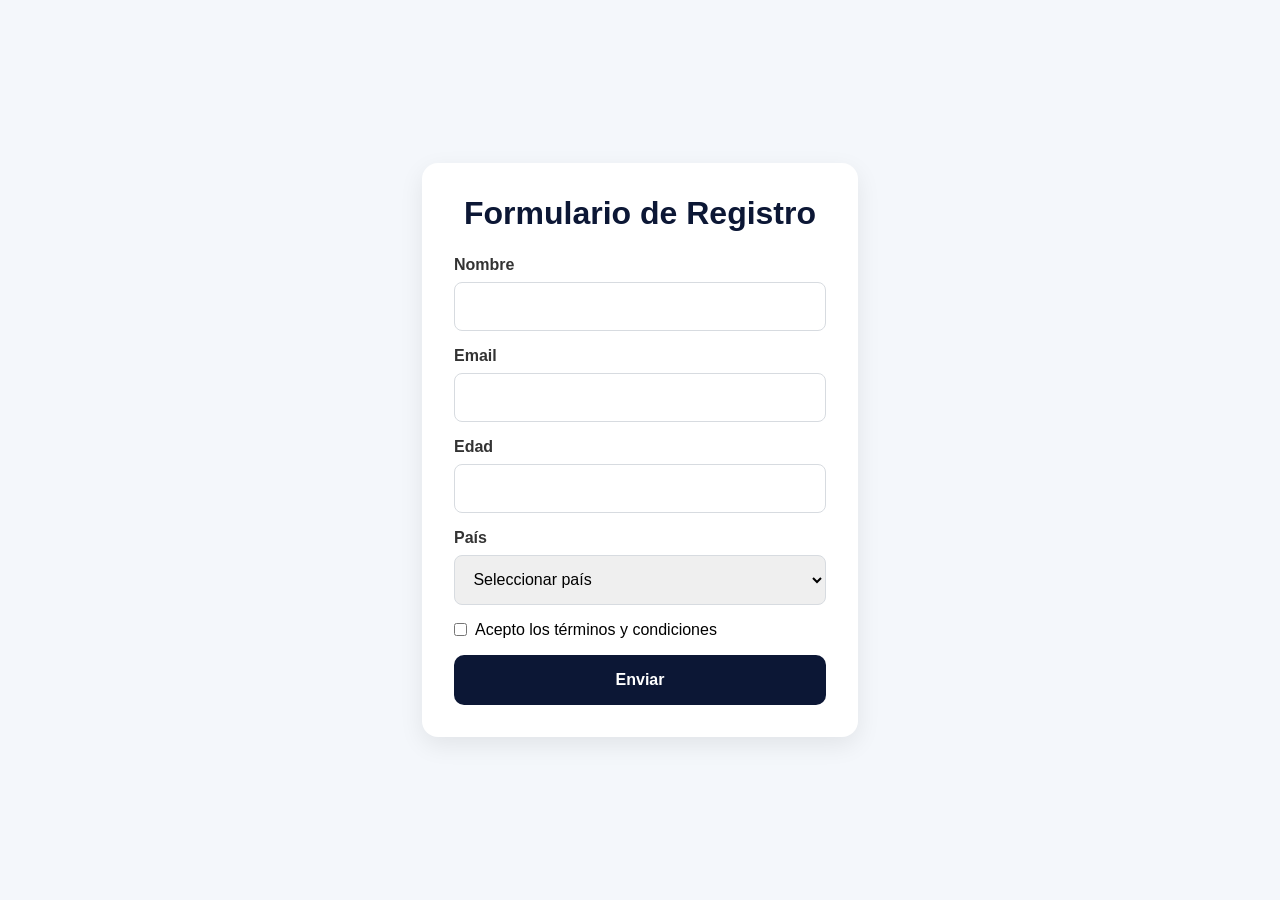
<file: index.html>
<!DOCTYPE html>
<html lang="es">

<head>
    <meta charset="UTF-8">
    <meta name="viewport" content="width=device-width, initial-scale=1.0">
    <title>Formulario</title>
    <link rel="stylesheet" href="css/styles.css">
</head>

<body>

    <div class="contenedor">

        <form id="formulario" class="formulario">

            <h1>Formulario de Registro</h1>

            <div class="campo">
                <label for="nombre">Nombre</label>
                <input type="text" id="nombre">
            </div>

            <div class="campo">
                <label for="email">Email</label>
                <input type="email" id="email">
            </div>

            <div class="campo">
                <label for="edad">Edad</label>
                <input type="number" id="edad">
            </div>

            <div class="campo">
                <label for="pais">País</label>

                <select id="pais">
                    <option value="">
                        Seleccionar país
                    </option>
                    <option>Argentina</option>
                    <option>Brasil</option>
                    <option>Chile</option>
                    <option>Uruguay</option>
                </select>
            </div>

            <div class="terminos">
                <input type="checkbox" id="terminos">
                <label for="terminos">
                    Acepto los términos y condiciones
                </label>
            </div>

            <div id="mensajeError" class="mensajeError"></div>

            <button type="submit" class="botonEnviar">
                Enviar
            </button>

        </form>

    </div>

    <script src="js/main.js"></script>

</body>

</html>
</file>
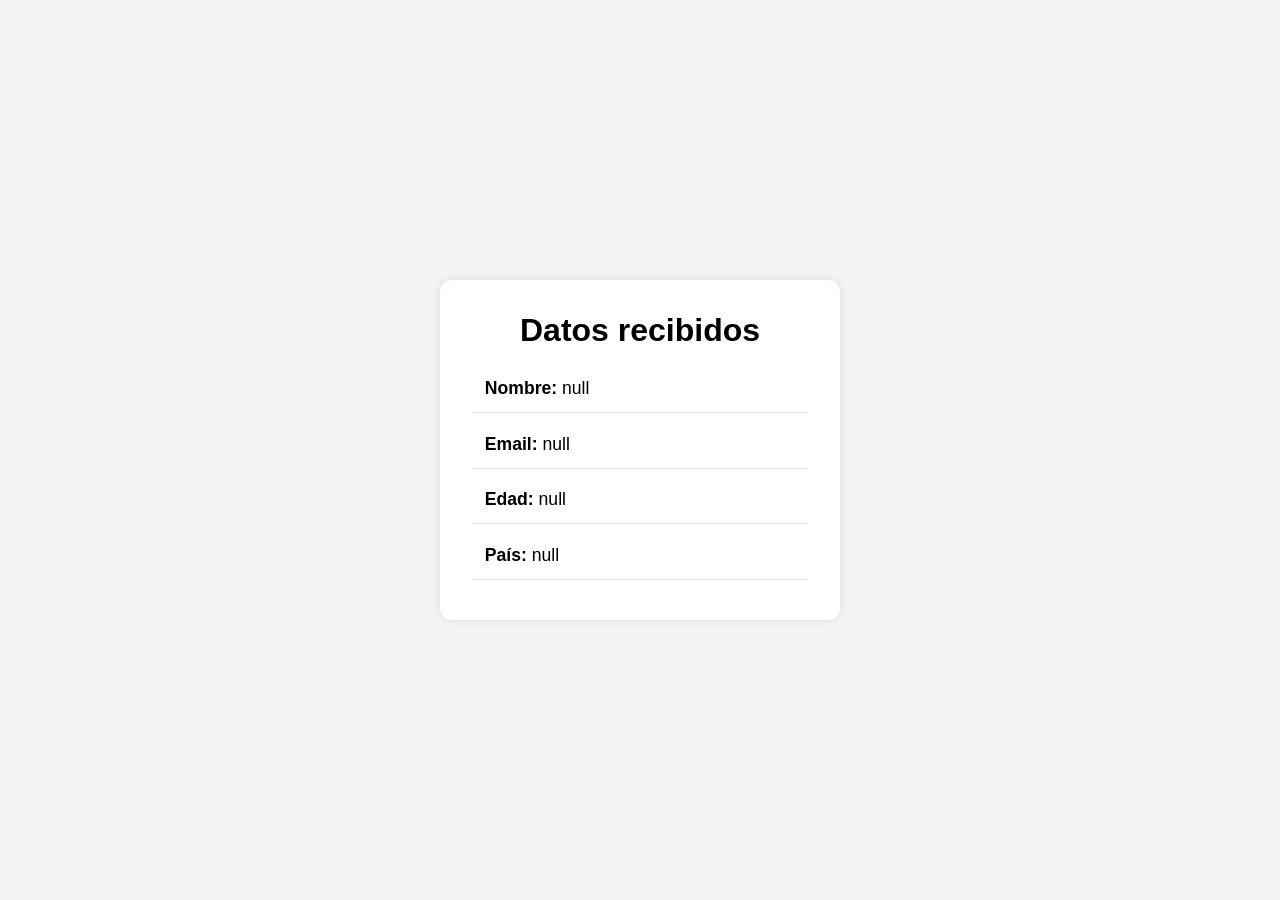
<file: resultado.html>
<!DOCTYPE html>
<html lang="en">

<head>
    <meta charset="UTF-8">
    <meta name="viewport" content="width=device-width, initial-scale=1.0">
    <title>Resultado</title>
    <link rel="stylesheet" href="css/resultado.css">
</head>

<body>

    <div class="contenedor">

        <h1>Datos recibidos</h1>

        <ul id="listaDatos">
        </ul>

    </div>

    <script src="js/resultado.js"></script>

</body>

</html>
</file>
<file: css/styles.css>
* {
    margin: 0;
    padding: 0;
    box-sizing: border-box;
}

body {
    font-family: 'Inter', sans-serif;
    background: #f4f7fb;
    min-height: 100vh;
    display: flex;
    justify-content: center;
    align-items: center;
}

.contenedor {
    width: 100%;
    max-width: 500px;
    padding: 2rem;
}

.formulario {
    background: #fff;
    padding: 2rem;
    border-radius: 16px;
    box-shadow: 0 8px 25px rgba(0, 0, 0, 0.08);
}

.formulario h1 {
    text-align: center;
    margin-bottom: 1.5rem;
    color: #0c1735;
}

.campo {
    display: flex;
    flex-direction: column;
    margin-bottom: 1rem;
}

.campo label {
    margin-bottom: .5rem;
    font-weight: 600;
    color: #333;
}

.campo input,
.campo select {
    padding: .9rem;
    border: 1px solid #d7dbe0;
    border-radius: 8px;
    font-size: 1rem;
}

.campo input:focus,
.campo select:focus {
    outline: none;
    border-color: #0c1735;
}

.terminos {
    display: flex;
    align-items: center;
    gap: .5rem;
    margin: 1rem 0;
}

.mensajeError {
    display: none;
    margin-bottom: 1rem;
    padding: 1rem;
    border-radius: 0.8rem;
    background-color: #ffe5e5;
    color: #c62828;
    border: 0.1rem solid #ef9a9a;
    font-weight: 600;
    text-align: center;
}

.botonEnviar {
    width: 100%;
    padding: 1rem;
    border: none;
    border-radius: 10px;
    background: #0c1735;
    color: white;
    font-size: 1rem;
    font-weight: 600;
    cursor: pointer;
    transition: .3s;
}

.botonEnviar:hover {
    background: #142654;
}

@media (max-width: 600px) {

    .contenedor {
        padding: 1rem;
    }

    .formulario {
        padding: 1.5rem;
    }

}
</file>
<file: css/resultado.css>
* {
    margin: 0;
    padding: 0;
    box-sizing: border-box;
}

body {
    font-family: Arial, sans-serif;
    background: #f4f4f4;
    display: flex;
    justify-content: center;
    align-items: center;
    min-height: 100vh;
}

.contenedor {
    background: white;
    padding: 2rem;
    border-radius: 12px;
    box-shadow: 0 0 10px rgba(0, 0, 0, .1);
    width: 400px;
}

h1 {
    margin-bottom: 1rem;
    text-align: center;
}

p {
    margin: .7rem 0;
    font-size: 1.1rem;
}

ul {
    list-style: none;
}

li {
    padding: .8rem;
    margin: .5rem 0;
    border-bottom: 1px solid #ddd;
    font-size: 1.1rem;
}
</file>
